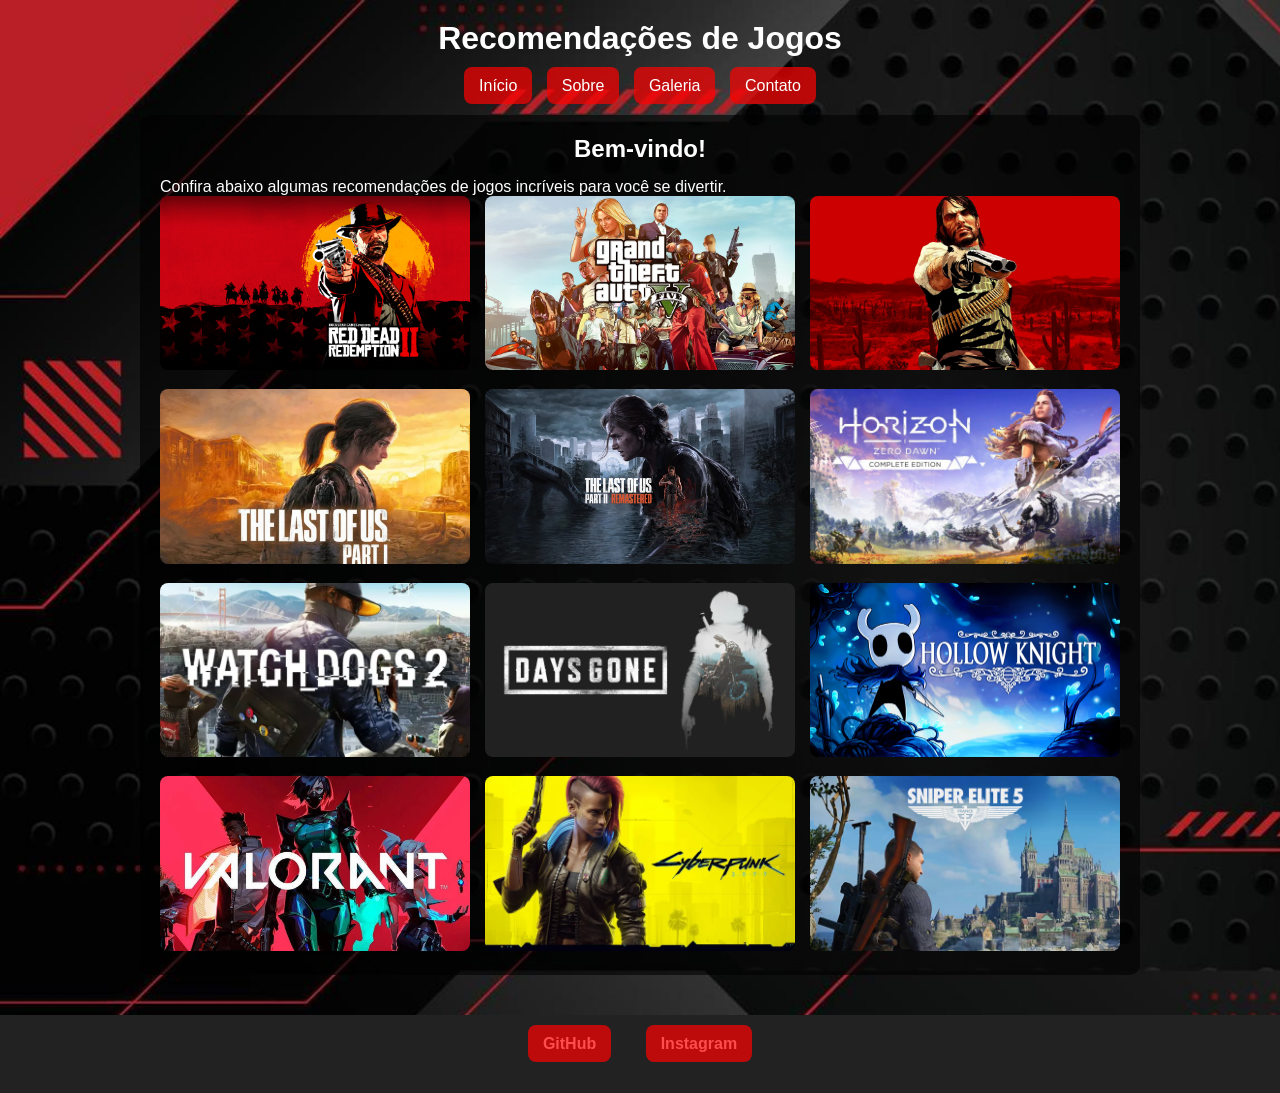
<file: index.html>
<!DOCTYPE html>
<html lang="pt-br">

<head>
    <meta charset="UTF-8">
    <meta name="viewport" content="width=device-width, initial-scale=1.0">
    <meta name="description" content="Site de recomendações de jogos com dicas, imagens e links para Steam.">
    <title>Início - Recomendações de Jogos</title>
    <link rel="stylesheet" href="style.css">
    <link rel="shortcut icon" href="imagens/Icones/computer-game.ico" type="image/x-icon">
</head>

<body>
    <header>
        <h1>Recomendações de Jogos</h1>
    </header>
    <nav>
        <a href="index.html">Início</a>
        <a href="sobre.html">Sobre</a>
        <a href="galeria.html">Galeria</a>
        <a href="contato.html">Contato</a>
    </nav>
    <main>
        <h2>Bem-vindo!</h2>
        <p>Confira abaixo algumas recomendações de jogos incríveis para você se divertir.</p>
        <section class="jogos">
            <a href="https://store.steampowered.com/app/1174180/Red_Dead_Redemption_2/" target="_blank">
                <img src="imagens/Jogos/RDR2.jpg" alt="Capa do jogo Red Dead Redemption 2">
            </a>
            <a href="https://store.steampowered.com/app/271590/Grand_Theft_Auto_V/" target="_blank">
                <img src="imagens/Jogos/GTA5.jpg" alt="Capa do jogo GTA V">
            </a>
            <a href="https://store.steampowered.com/app/2668510/Red_Dead_Redemption/" target="_blank">
                <img src="imagens/Jogos/RDR.jpg" alt="Capa do jogo Red Dead Redemption">
            </a>
            <a href="https://store.steampowered.com/app/1888930/The_Last_of_Us_Part_I/" target="_blank">
                <img src="imagens/Jogos/TLOU.jpg" alt="Capa do jogo The Last of Us Part I">
            </a>
            <a href="https://store.steampowered.com/app/2531310/The_Last_of_Us_Parte_II_Remastered/" target="_blank">
                <img src="imagens/Jogos/TLOU2.jpg" alt="Capa do jogo The Last of Us Part II">
            </a>
            <a href="https://store.steampowered.com/app/1151640/Horizon_Zero_Dawn_Complete_Edition/" target="_blank">
                <img src="imagens/Jogos/HZD.jpg" alt="Capa do jogo Horizon Zero Dawn">
            </a>
            <a href="https://store.steampowered.com/app/447040/Watch_Dogs_2/" target="_blank">
                <img src="imagens/Jogos/WD2.jpg" alt="Capa do jogo Watch Dogs 2">
            </a>
            <a href="https://store.steampowered.com/app/1259420/Days_Gone/" target="_blank">
                <img src="imagens/Jogos/DG.jpg" alt="Capa do jogo Days Gone">
            </a>
            <a href="https://store.steampowered.com/app/367520/Hollow_Knight/" target="_blank">
                <img src="imagens/Jogos/HK.jpg" alt="Capa do jogo Hollow Knight">
            </a>
            <a href="https://playvalorant.com/pt-br/" target="_blank">
                <img src="imagens/Jogos/valorant.jpg" alt="Capa do jogo Valorant">
            </a>
            <a href="https://store.steampowered.com/app/1091500/Cyberpunk_2077/" target="_blank">
                <img src="imagens/Jogos/C2077.jpg" alt="Capa do jogo Cyberpunk 2077">
            </a>
            <a href="https://store.steampowered.com/app/1029690/Sniper_Elite_5/" target="_blank">
                <img src="imagens/Jogos/SE5.jpg" alt="Capa do jogo Sniper Elite 5">
            </a>
        </section>
    </main>
    <button id="topBtn" title="Voltar ao topo">↑</button>

    <script src="script.js"></script>
</body>

<footer>
  <nav class="footer-nav">
    <a href="https://github.com/JoseSSF" target="_blank">GitHub</a>
    <a href="https://www.instagram.com/jose.ssf27/" target="_blank">Instagram</a>
  </nav>
</footer>


</html>
</file>
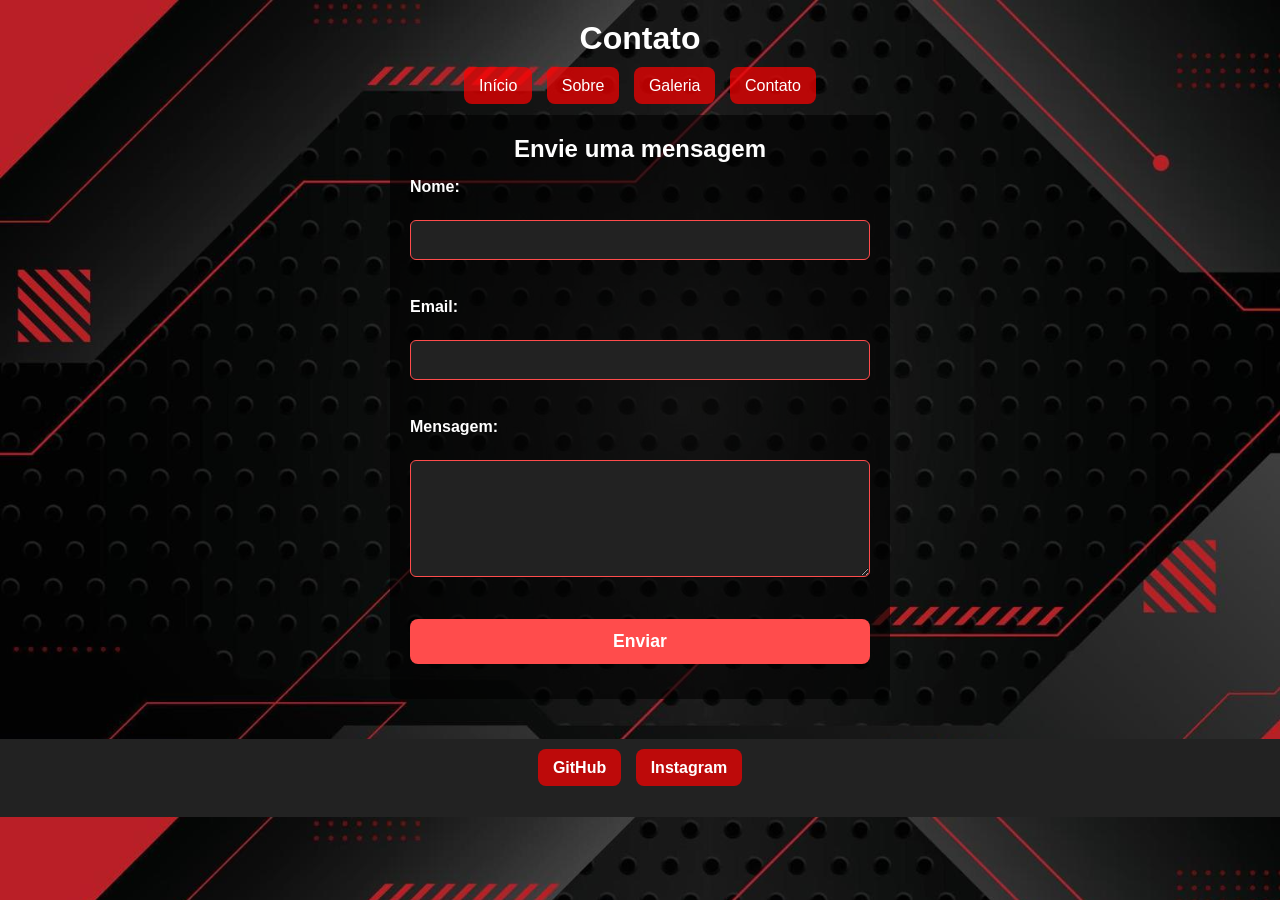
<file: contato.html>
<!DOCTYPE html>
<html lang="pt-br">
<head>
    <meta charset="UTF-8">
    <meta name="viewport" content="width=device-width, initial-scale=1.0">
    <meta name="description" content="Página de contato com formulário para mensagens.">
    <title>Contato - Recomendações de Jogos</title>
    <link rel="stylesheet" href="style.css">
    <link rel="shortcut icon" href="imagens/Icones/computer-game.ico" type="image/x-icon">
</head>
<body class="contato">
    <header>
        <h1>Contato</h1>
    </header>
    <nav>
        <a href="index.html">Início</a>
        <a href="sobre.html">Sobre</a>
        <a href="galeria.html">Galeria</a>
        <a href="contato.html">Contato</a>
    </nav>
    <main>
        <h2>Envie uma mensagem</h2>
        <form id="contactForm">
            <label for="name">Nome:</label><br>
            <input type="text" id="name" name="name" required><br><br>

            <label for="email">Email:</label><br>
            <input type="email" id="email" name="email" required><br><br>

            <label for="message">Mensagem:</label><br>
            <textarea id="message" name="message" rows="5" required></textarea><br><br>

            <button type="submit">Enviar</button>
        </form>
        <p id="feedback"></p>
    </main>
    <button id="topBtn" title="Voltar ao topo">↑</button>

    <script src="script.js"></script>
</body>

<footer>
  <nav class="footer-nav">
    <a href="https://github.com/JoseSSF" target="_blank">GitHub</a>
    <a href="https://www.instagram.com/jose.ssf27/" target="_blank">Instagram</a>
  </nav>
</footer>

</html>
</file>
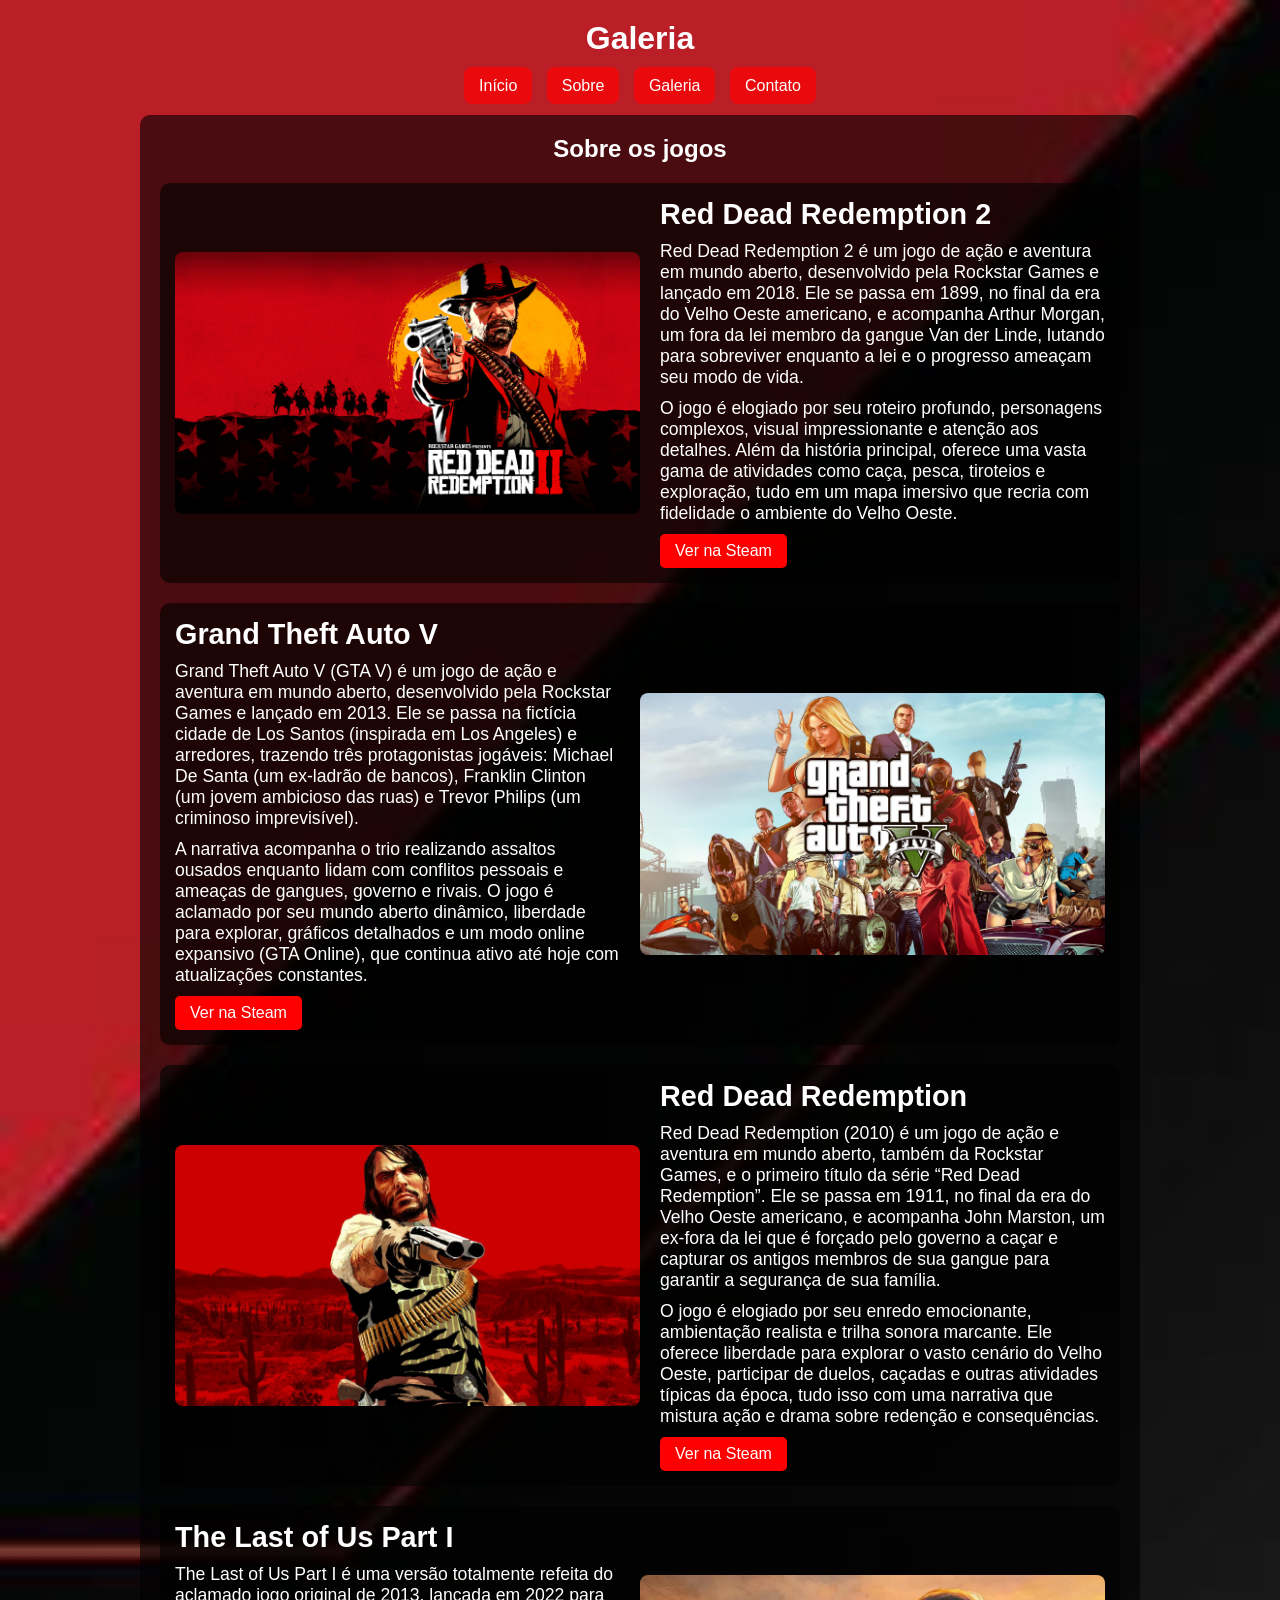
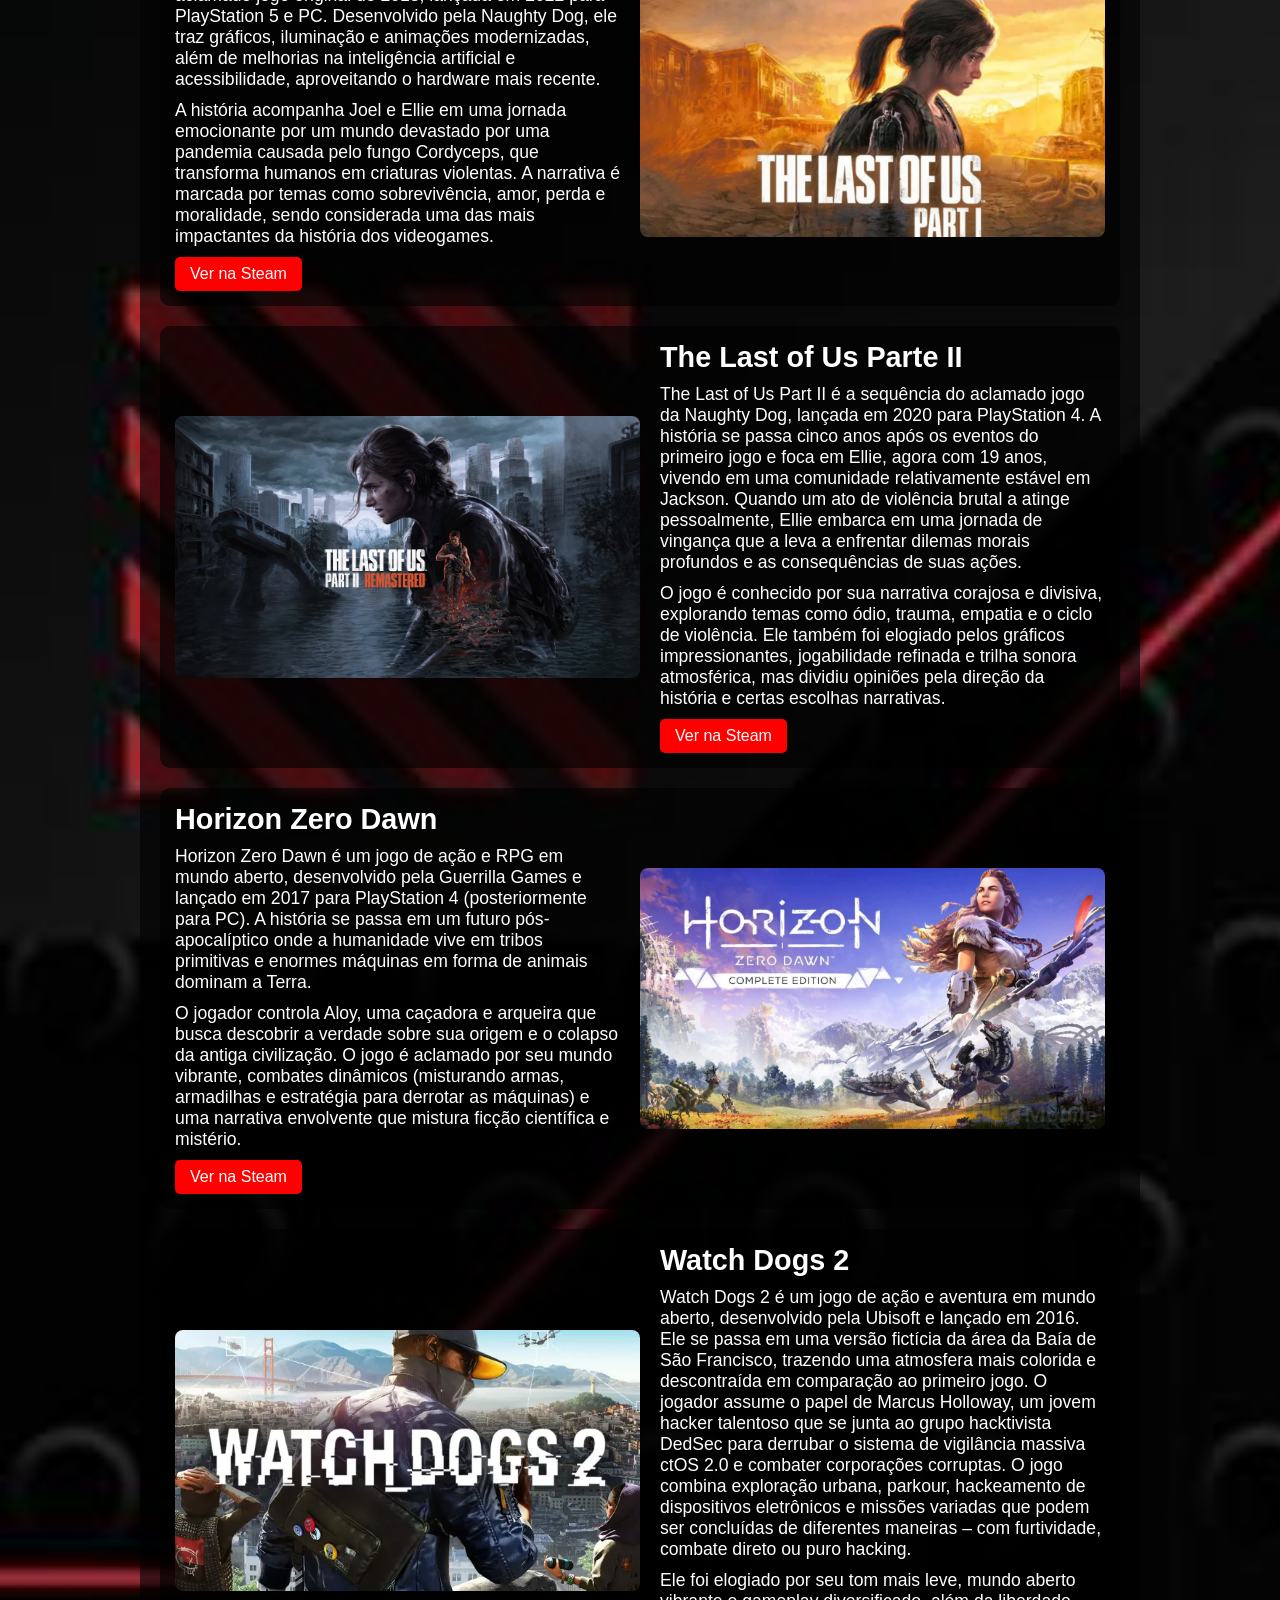
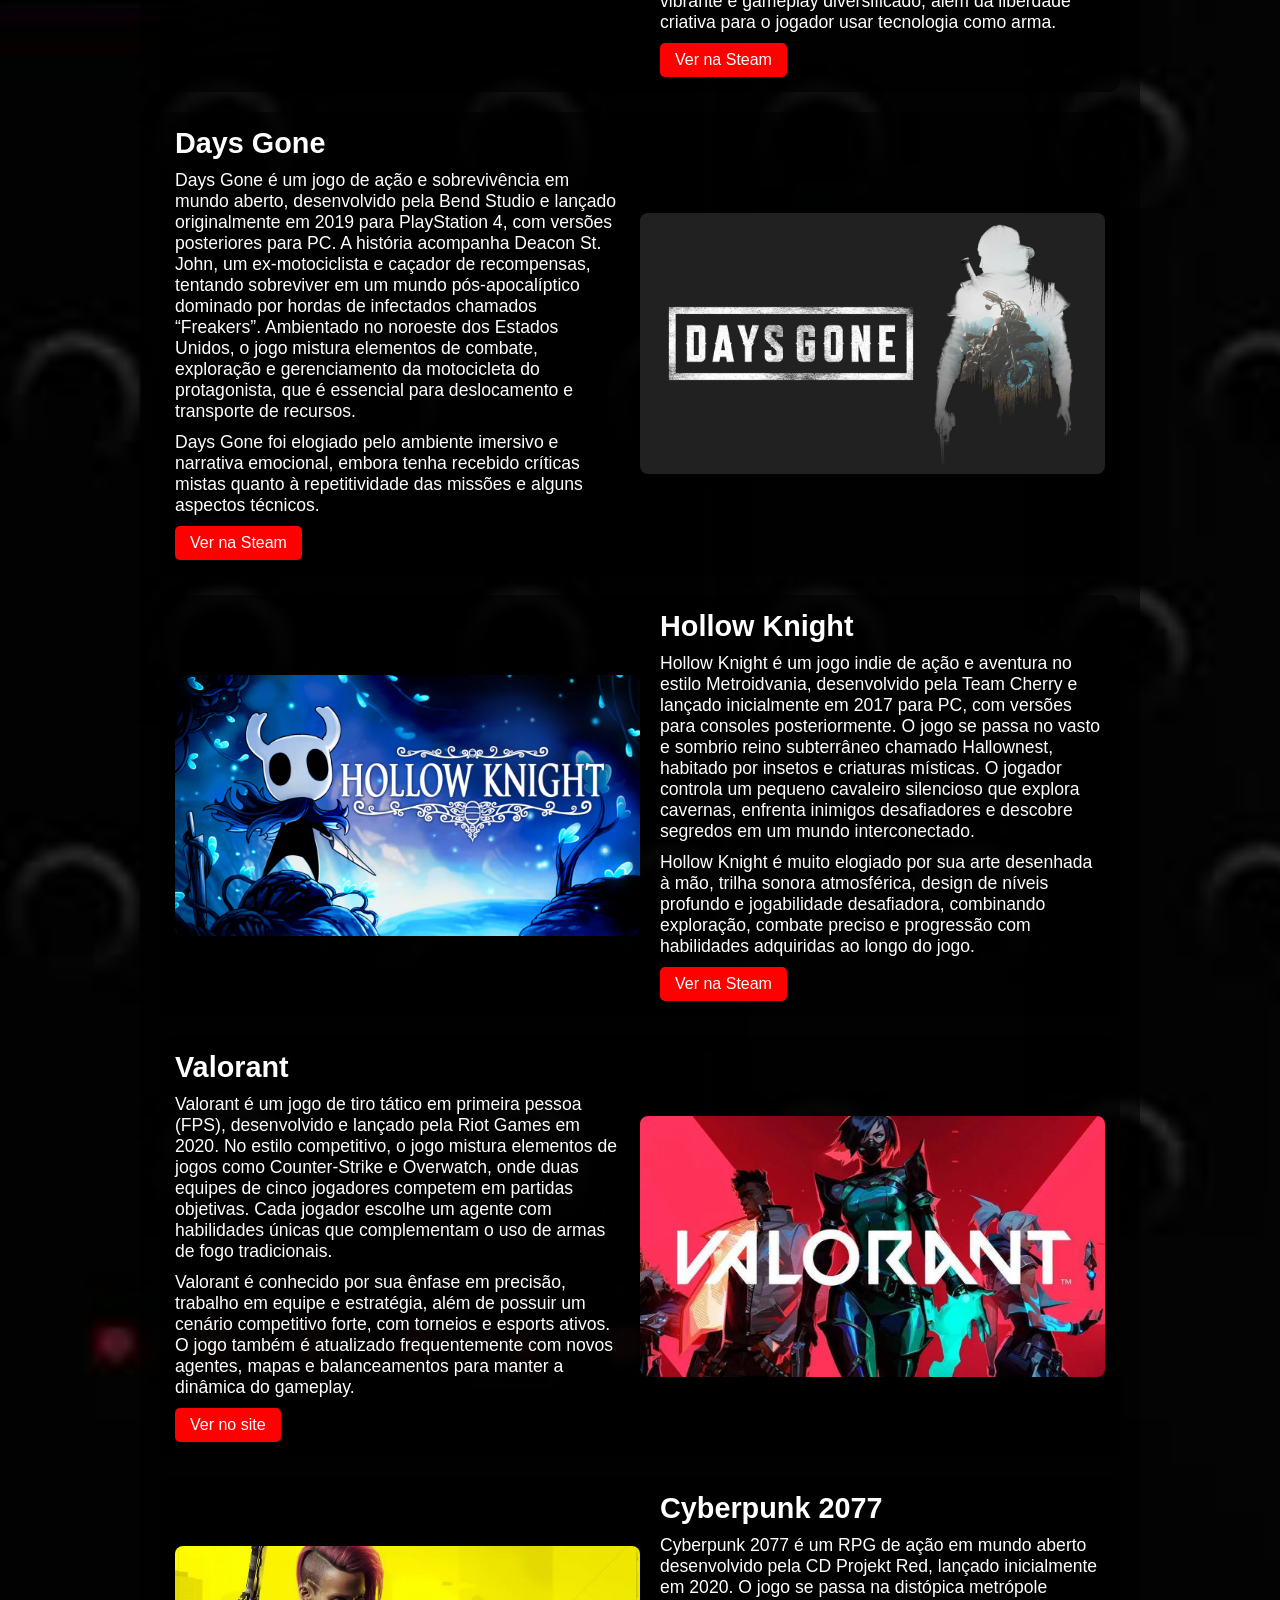
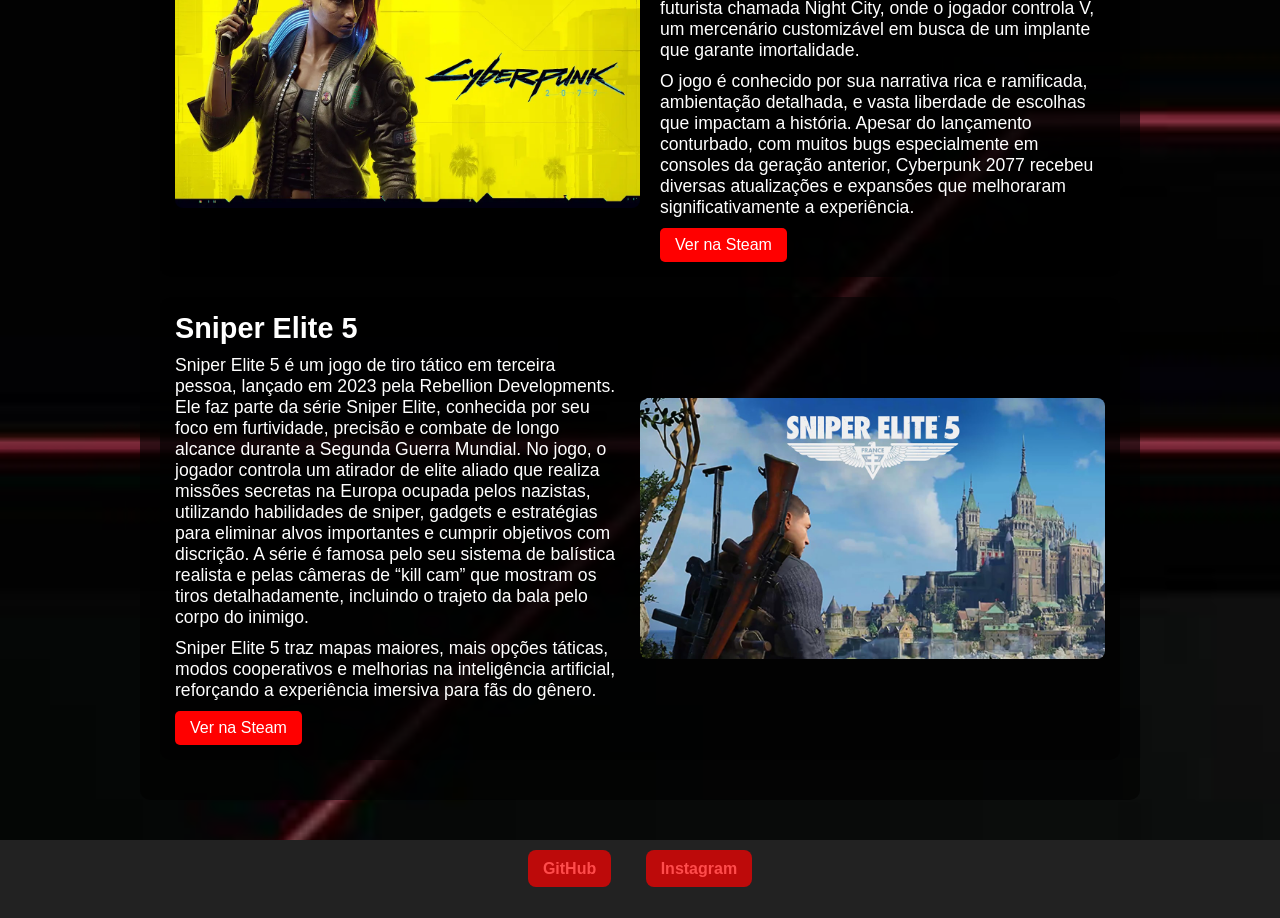
<file: galeria.html>
<!DOCTYPE html>
<html lang="pt-br">

<head>
    <meta charset="UTF-8">
    <meta name="viewport" content="width=device-width, initial-scale=1.0">
    <meta name="description" content="Galeria com mais recomendações de jogos.">
    <title>Galeria - Recomendações de Jogos</title>
    <link rel="stylesheet" href="style.css">
    <link rel="shortcut icon" href="imagens/Icones/computer-game.ico" type="image/x-icon">
</head>

<body>
    <header>
        <h1>Galeria</h1>
    </header>
    <nav>
        <a href="index.html">Início</a>
        <a href="sobre.html">Sobre</a>
        <a href="galeria.html">Galeria</a>
        <a href="contato.html">Contato</a>
    </nav>
    <main>
        <h2>Sobre os jogos</h2>

        <section class="jogo">
            <div class="jogo-conteudo">
                <img src="imagens/Jogos/RDR2.jpg" alt="Capa do jogo Red Dead Redemption 2">
                <div class="descricao">
                    <h3>Red Dead Redemption 2</h3>
                    <p>Red Dead Redemption 2 é um jogo de ação e aventura em mundo aberto, desenvolvido pela Rockstar
                        Games e lançado em 2018. Ele se passa em 1899, no final da era do Velho Oeste americano, e
                        acompanha Arthur Morgan, um fora da lei membro da gangue Van der Linde, lutando para sobreviver
                        enquanto a lei e o progresso ameaçam seu modo de vida.</p>

                    <p>O jogo é elogiado por seu roteiro profundo, personagens complexos, visual impressionante e
                        atenção aos detalhes. Além da história principal, oferece uma vasta gama de atividades como
                        caça, pesca, tiroteios e exploração, tudo em um mapa imersivo que recria com fidelidade o
                        ambiente do Velho Oeste.</p>
                    <a href="https://store.steampowered.com/app/1174180/Red_Dead_Redemption_2/" target="_blank">Ver na
                        Steam</a>
                </div>
            </div>
        </section>

        <section class="jogo reverse">
            <div class="jogo-conteudo">
                <img src="imagens/Jogos/GTA5.jpg" alt="Capa do jogo GTA V">
                <div class="descricao">
                    <h3>Grand Theft Auto V</h3>
                    <p>Grand Theft Auto V (GTA V) é um jogo de ação e aventura em mundo aberto, desenvolvido pela
                        Rockstar Games e lançado em 2013. Ele se passa na fictícia cidade de Los Santos (inspirada em
                        Los Angeles) e arredores, trazendo três protagonistas jogáveis: Michael De Santa (um ex-ladrão
                        de bancos), Franklin Clinton (um jovem ambicioso das ruas) e Trevor Philips (um criminoso
                        imprevisível).</p>

                    <p>A narrativa acompanha o trio realizando assaltos ousados enquanto lidam com conflitos pessoais e
                        ameaças de gangues, governo e rivais. O jogo é aclamado por seu mundo aberto dinâmico, liberdade
                        para explorar, gráficos detalhados e um modo online expansivo (GTA Online), que continua ativo
                        até hoje com atualizações constantes.</p>
                    <a href="https://store.steampowered.com/app/3240220/Grand_Theft_Auto_V_Enhanced/"
                        target="_blank">Ver na
                        Steam</a>
                </div>
            </div>
        </section>

        <section class="jogo">
            <div class="jogo-conteudo">
                <img src="imagens/Jogos/RDR.jpg" alt="Capa do jogo Red Dead Redemption">
                <div class="descricao">
                    <h3>Red Dead Redemption</h3>
                    <p>Red Dead Redemption (2010) é um jogo de ação e aventura em mundo aberto, também da Rockstar
                        Games, e o primeiro título da série “Red Dead Redemption”. Ele se passa em 1911, no final da era
                        do Velho Oeste americano, e acompanha John Marston, um ex-fora da lei que é forçado pelo governo
                        a caçar e capturar os antigos membros de sua gangue para garantir a segurança de sua família.</p>

                    <p>O jogo é elogiado por seu enredo emocionante, ambientação realista e trilha sonora marcante. Ele
                        oferece liberdade para explorar o vasto cenário do Velho Oeste, participar de duelos, caçadas e
                        outras atividades típicas da época, tudo isso com uma narrativa que mistura ação e drama sobre
                        redenção e consequências.</p>
                    <a href="https://store.steampowered.com/app/2668510/Red_Dead_Redemption/" target="_blank">Ver na Steam</a>
                </div>
            </div>
        </section>

        <section class="jogo reverse">
            <div class="jogo-conteudo">
                <img src="imagens/Jogos/TLOU.jpg" alt="Capa do jogo The Last of Us Part I">
                <div class="descricao">
                    <h3>The Last of Us Part I</h3>
                    <p>The Last of Us Part I é uma versão totalmente refeita do aclamado jogo original de 2013, lançada em 2022 para PlayStation 5 e PC. Desenvolvido pela Naughty Dog, ele traz gráficos, iluminação e animações modernizadas, além de melhorias na inteligência artificial e acessibilidade, aproveitando o hardware mais recente.</p>

                    <p>A história acompanha Joel e Ellie em uma jornada emocionante por um mundo devastado por uma pandemia causada pelo fungo Cordyceps, que transforma humanos em criaturas violentas. A narrativa é marcada por temas como sobrevivência, amor, perda e moralidade, sendo considerada uma das mais impactantes da história dos videogames.</p>
                    <a href="https://store.steampowered.com/app/1888930/The_Last_of_Us_Part_I/" target="_blank">Ver na Steam</a>
                </div>
            </div>
        </section>

        <section class="jogo">
            <div class="jogo-conteudo">
                <img src="imagens/Jogos/TLOU2.jpg" alt="Capa do jogo The Last of Us Parte II">
                <div class="descricao">
                    <h3>The Last of Us Parte II</h3>
                    <p>The Last of Us Part II é a sequência do aclamado jogo da Naughty Dog, lançada em 2020 para PlayStation 4. A história se passa cinco anos após os eventos do primeiro jogo e foca em Ellie, agora com 19 anos, vivendo em uma comunidade relativamente estável em Jackson. Quando um ato de violência brutal a atinge pessoalmente, Ellie embarca em uma jornada de vingança que a leva a enfrentar dilemas morais profundos e as consequências de suas ações.</p>

                    <p>O jogo é conhecido por sua narrativa corajosa e divisiva, explorando temas como ódio, trauma, empatia e o ciclo de violência. Ele também foi elogiado pelos gráficos impressionantes, jogabilidade refinada e trilha sonora atmosférica, mas dividiu opiniões pela direção da história e certas escolhas narrativas.</p>
                    <a href="https://store.steampowered.com/app/2531310/The_Last_of_Us_Parte_II_Remastered/" target="_blank">Ver na Steam</a>
                </div>
            </div>
        </section>

        <section class="jogo reverse">
            <div class="jogo-conteudo">
                <img src="imagens/Jogos/HZD.jpg" alt="Capa do jogo Horizon Zero Dawn">
                <div class="descricao">
                    <h3>Horizon Zero Dawn</h3>
                    <p>Horizon Zero Dawn é um jogo de ação e RPG em mundo aberto, desenvolvido pela Guerrilla Games e lançado em 2017 para PlayStation 4 (posteriormente para PC). A história se passa em um futuro pós-apocalíptico onde a humanidade vive em tribos primitivas e enormes máquinas em forma de animais dominam a Terra.</p>

                    <p>O jogador controla Aloy, uma caçadora e arqueira que busca descobrir a verdade sobre sua origem e o colapso da antiga civilização. O jogo é aclamado por seu mundo vibrante, combates dinâmicos (misturando armas, armadilhas e estratégia para derrotar as máquinas) e uma narrativa envolvente que mistura ficção científica e mistério.</p>
                    <a href="https://store.steampowered.com/app/1151640/Horizon_Zero_Dawn_Complete_Edition/" target="_blank">Ver na Steam</a>
                </div>
            </div>
        </section>

        <section class="jogo">
            <div class="jogo-conteudo">
                <img src="imagens/Jogos/WD2.jpg" alt="Capa do jogo Watch Dogs 2">
                <div class="descricao">
                    <h3>Watch Dogs 2</h3>
                    <p>Watch Dogs 2 é um jogo de ação e aventura em mundo aberto, desenvolvido pela Ubisoft e lançado em 2016. Ele se passa em uma versão fictícia da área da Baía de São Francisco, trazendo uma atmosfera mais colorida e descontraída em comparação ao primeiro jogo. O jogador assume o papel de Marcus Holloway, um jovem hacker talentoso que se junta ao grupo hacktivista DedSec para derrubar o sistema de vigilância massiva ctOS 2.0 e combater corporações corruptas. O jogo combina exploração urbana, parkour, hackeamento de dispositivos eletrônicos e missões variadas que podem ser concluídas de diferentes maneiras – com furtividade, combate direto ou puro hacking.</p>

                    <p>Ele foi elogiado por seu tom mais leve, mundo aberto vibrante e gameplay diversificado, além da liberdade criativa para o jogador usar tecnologia como arma.</p>
                    <a href="https://store.steampowered.com/app/447040/Watch_Dogs_2/" target="_blank">Ver na Steam</a>
                </div>
            </div>
        </section>

        <section class="jogo reverse">
            <div class="jogo-conteudo">
                <img src="imagens/Jogos/DG.jpg" alt="Capa do jogo Days Gone">
                <div class="descricao">
                    <h3>Days Gone</h3>
                    <p>Days Gone é um jogo de ação e sobrevivência em mundo aberto, desenvolvido pela Bend Studio e lançado originalmente em 2019 para PlayStation 4, com versões posteriores para PC. A história acompanha Deacon St. John, um ex-motociclista e caçador de recompensas, tentando sobreviver em um mundo pós-apocalíptico dominado por hordas de infectados chamados “Freakers”. Ambientado no noroeste dos Estados Unidos, o jogo mistura elementos de combate, exploração e gerenciamento da motocicleta do protagonista, que é essencial para deslocamento e transporte de recursos.</p>

                    <p>Days Gone foi elogiado pelo ambiente imersivo e narrativa emocional, embora tenha recebido críticas mistas quanto à repetitividade das missões e alguns aspectos técnicos.</p>
                    <a href="https://store.steampowered.com/app/1259420/Days_Gone/" target="_blank">Ver na Steam</a>
                </div>
            </div>
        </section>

        <section class="jogo">
            <div class="jogo-conteudo">
                <img src="imagens/Jogos/HK.jpg" alt="Capa do jogo Hollow Knight">
                <div class="descricao">
                    <h3>Hollow Knight</h3>
                    <p>Hollow Knight é um jogo indie de ação e aventura no estilo Metroidvania, desenvolvido pela Team Cherry e lançado inicialmente em 2017 para PC, com versões para consoles posteriormente. O jogo se passa no vasto e sombrio reino subterrâneo chamado Hallownest, habitado por insetos e criaturas místicas. O jogador controla um pequeno cavaleiro silencioso que explora cavernas, enfrenta inimigos desafiadores e descobre segredos em um mundo interconectado.</p>

                    <p>Hollow Knight é muito elogiado por sua arte desenhada à mão, trilha sonora atmosférica, design de níveis profundo e jogabilidade desafiadora, combinando exploração, combate preciso e progressão com habilidades adquiridas ao longo do jogo.</p>
                    <a href="https://store.steampowered.com/app/367520/Hollow_Knight/" target="_blank">Ver na Steam</a>
                </div>
            </div>
        </section>

        <section class="jogo reverse">
            <div class="jogo-conteudo">
                <img src="imagens/Jogos/valorant.jpg" alt="Capa do jogo Valorant">
                <div class="descricao">
                    <h3>Valorant</h3>
                    <p>Valorant é um jogo de tiro tático em primeira pessoa (FPS), desenvolvido e lançado pela Riot Games em 2020. No estilo competitivo, o jogo mistura elementos de jogos como Counter-Strike e Overwatch, onde duas equipes de cinco jogadores competem em partidas objetivas. Cada jogador escolhe um agente com habilidades únicas que complementam o uso de armas de fogo tradicionais.</p>

                    <p>Valorant é conhecido por sua ênfase em precisão, trabalho em equipe e estratégia, além de possuir um cenário competitivo forte, com torneios e esports ativos. O jogo também é atualizado frequentemente com novos agentes, mapas e balanceamentos para manter a dinâmica do gameplay.</p>
                    <a href="https://playvalorant.com/pt-br/" target="_blank">Ver no site</a>
                </div>
            </div>
        </section>

        <section class="jogo">
            <div class="jogo-conteudo">
                <img src="imagens/Jogos/C2077.jpg" alt="Capa do jogo Cyberpunk 2077">
                <div class="descricao">
                    <h3>Cyberpunk 2077</h3>
                    <p>Cyberpunk 2077 é um RPG de ação em mundo aberto desenvolvido pela CD Projekt Red, lançado inicialmente em 2020. O jogo se passa na distópica metrópole futurista chamada Night City, onde o jogador controla V, um mercenário customizável em busca de um implante que garante imortalidade.</p>

                    <p>O jogo é conhecido por sua narrativa rica e ramificada, ambientação detalhada, e vasta liberdade de escolhas que impactam a história. Apesar do lançamento conturbado, com muitos bugs especialmente em consoles da geração anterior, Cyberpunk 2077 recebeu diversas atualizações e expansões que melhoraram significativamente a experiência.</p>
                    <a href="https://store.steampowered.com/app/1091500/Cyberpunk_2077/" target="_blank">Ver na Steam</a>
                </div>
            </div>
        </section>

        <section class="jogo reverse">
            <div class="jogo-conteudo">
                <img src="imagens/Jogos/SE5.jpg" alt="Capa do jogo Sniper Elite 5">
                <div class="descricao">
                    <h3>Sniper Elite 5</h3>
                    <p>Sniper Elite 5 é um jogo de tiro tático em terceira pessoa, lançado em 2023 pela Rebellion Developments. Ele faz parte da série Sniper Elite, conhecida por seu foco em furtividade, precisão e combate de longo alcance durante a Segunda Guerra Mundial. No jogo, o jogador controla um atirador de elite aliado que realiza missões secretas na Europa ocupada pelos nazistas, utilizando habilidades de sniper, gadgets e estratégias para eliminar alvos importantes e cumprir objetivos com discrição. A série é famosa pelo seu sistema de balística realista e pelas câmeras de “kill cam” que mostram os tiros detalhadamente, incluindo o trajeto da bala pelo corpo do inimigo.</p>

                    <p>Sniper Elite 5 traz mapas maiores, mais opções táticas, modos cooperativos e melhorias na inteligência artificial, reforçando a experiência imersiva para fãs do gênero.</p>
                    <a href="https://store.steampowered.com/app/1029690/Sniper_Elite_5/" target="_blank">Ver na Steam</a>
                </div>
            </div>
        </section>


    </main>
    <button id="topBtn" title="Voltar ao topo">↑</button>

    <script src="script.js"></script>
</body>

<footer>
  <nav class="footer-nav">
    <a href="https://github.com/JoseSSF" target="_blank">GitHub</a>
    <a href="https://www.instagram.com/jose.ssf27/" target="_blank">Instagram</a>
  </nav>
</footer>


</html>
</file>
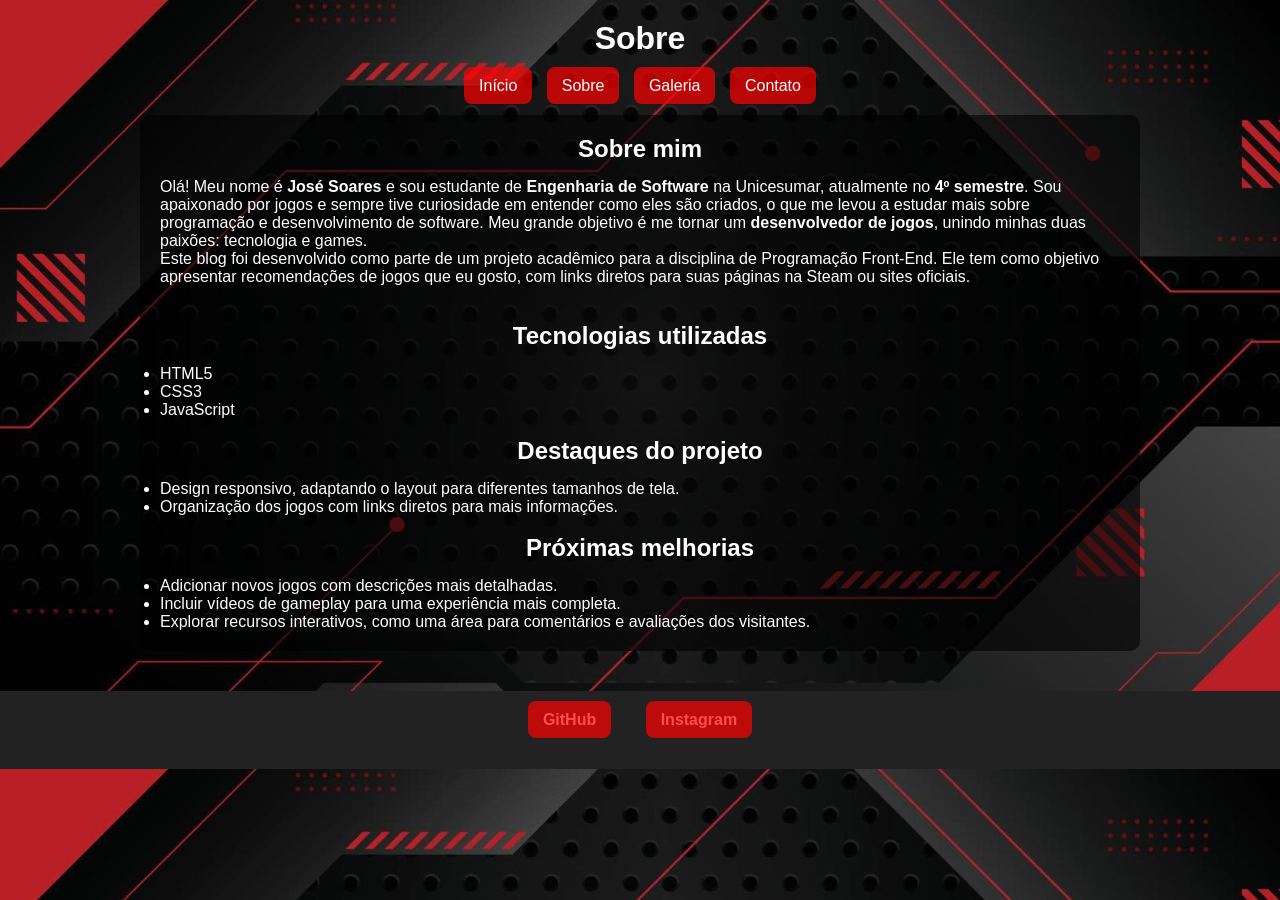
<file: sobre.html>
<!DOCTYPE html>
<html lang="pt-br">

<head>
    <meta charset="UTF-8">
    <meta name="viewport" content="width=device-width, initial-scale=1.0">
    <meta name="description" content="Sobre o site Recomendações de Jogos e o desenvolvedor.">
    <title>Sobre - Recomendações de Jogos</title>
    <link rel="stylesheet" href="style.css">
    <link rel="shortcut icon" href="imagens/Icones/computer-game.ico" type="image/x-icon">
</head>

<body>
    <header>
        <h1>Sobre</h1>
    </header>
    <nav>
        <a href="index.html">Início</a>
        <a href="sobre.html">Sobre</a>
        <a href="galeria.html">Galeria</a>
        <a href="contato.html">Contato</a>
    </nav>
    <main>
        <h2>Sobre mim</h2>
        <p>Olá! Meu nome é <strong>José Soares</strong> e sou estudante de <strong>Engenharia de Software</strong> na
            Unicesumar, atualmente no <strong>4º semestre</strong>. Sou apaixonado por jogos e sempre tive curiosidade
            em entender como eles são criados, o que me levou a estudar mais sobre programação e desenvolvimento de
            software. Meu grande objetivo é me tornar um <strong>desenvolvedor de jogos</strong>, unindo minhas duas
            paixões: tecnologia e games.</p>

        <p>Este blog foi desenvolvido como parte de um projeto acadêmico para a disciplina de Programação Front-End. Ele
            tem como objetivo apresentar recomendações de jogos que eu gosto, com links diretos para suas páginas na
            Steam ou sites oficiais.</p>
            <br><br>
        <h2>Tecnologias utilizadas</h2>
        <ul>
            <li>HTML5</li>
            <li>CSS3</li>
            <li>JavaScript</li>
        </ul>
<br>
        <h2>Destaques do projeto</h2>
        <ul>
            <li>Design responsivo, adaptando o layout para diferentes tamanhos de tela.</li>
            <li>Organização dos jogos com links diretos para mais informações.</li>
        </ul>
<br>
        <h2>Próximas melhorias</h2>
        <ul>
            <li>Adicionar novos jogos com descrições mais detalhadas.</li>
            <li>Incluir vídeos de gameplay para uma experiência mais completa.</li>
            <li>Explorar recursos interativos, como uma área para comentários e avaliações dos visitantes.</li>
        </ul>
    </main>
    <button id="topBtn" title="Voltar ao topo">↑</button>

    <script src="script.js"></script>
</body>

<footer>
  <nav class="footer-nav">
    <a href="https://github.com/JoseSSF" target="_blank">GitHub</a>
    <a href="https://www.instagram.com/jose.ssf27/" target="_blank">Instagram</a>
  </nav>
</footer>


</html>
</file>
<file: style.css>
* {
    margin: 0;
    padding: 0;
    box-sizing: border-box;
}

body {
    background-image: url(imagens/Wallpapers/Wallpaper-main.jpg);
    background-size: cover;
    font-family: Arial, sans-serif;
}

header {
    text-align: center;
    margin: 20px;
}

header h1 {
    color: white;
}

nav {
    text-align: center;
    margin-bottom: 20px;
}

nav a {
    padding: 10px 15px;
    color: white;
    background-color: rgba(255, 0, 0, 0.7);
    text-decoration: none;
    border-radius: 8px;
    margin: 0 5px;
    transition: all 0.3s ease;
}

nav a:hover {
    background-color: rgba(128, 0, 0, 0.9);
    color: #fff;
}

main {
    background-color: rgba(0, 0, 0, 0.6);
    min-width: 300px;
    max-width: 1000px;
    margin: auto;
    padding: 20px;
    border-radius: 10px;
    color: white;
}

main h2 {
    text-align: center;
    margin-bottom: 15px;
}

section.jogos {
    display: flex;
    flex-wrap: wrap;
    justify-content: center;
    gap: 15px;
}

section.jogos a {
    flex: 1 1 calc(33.33% - 30px);
    text-decoration: none;
    transition: transform 0.3s ease;
}

section.jogos a:hover {
    transform: scale(1.05);
}

section.jogos img {
    width: 100%;
    border-radius: 8px;
}

#topBtn {
    display: none;
    position: fixed;
    bottom: 20px;
    right: 20px;
    background-color: red;
    color: white;
    border: none;
    border-radius: 50%;
    font-size: 20px;
    padding: 10px 15px;
    cursor: pointer;
    box-shadow: 0 4px 6px rgba(0,0,0,0.3);
    z-index: 999;
}
#topBtn:hover {
    background-color: darkred;
}


@media (max-width: 900px) {
    section.jogos a {
        flex: 1 1 calc(50% - 30px); 
    }
}

@media (max-width: 600px) {
    nav a {
        display: block;
        margin: 10px auto;
        width: 80%;
    }
    section.jogos a {
        flex: 1 1 100%; 
    }
}


/* Estilo para seções de jogos (galeria.html) */
.jogo {
    margin: 20px auto;
    max-width: 1000px;
}

.jogo-conteudo {
    display: flex;
    align-items: center;
    gap: 20px;
    background-color: rgba(0, 0, 0, 0.6);
    border-radius: 10px;
    overflow: hidden;
    padding: 15px;
}

.jogo img {
    width: 50%;
    border-radius: 8px;
}

.jogo .descricao {
    width: 50%;
    color: white;
}

.jogo .descricao h3 {
    font-size: 1.8em;
    margin-bottom: 10px;
}

.jogo .descricao p {
    font-size: 1.1em;
    margin-bottom: 10px;
}

.jogo .descricao a {
    display: inline-block;
    padding: 8px 15px;
    background-color: red;
    color: white;
    text-decoration: none;
    border-radius: 5px;
}

.jogo .descricao a:hover {
    background-color: darkred;
}

.jogo.reverse .jogo-conteudo {
    flex-direction: row-reverse;
}

@media (max-width: 768px) {
    .jogo-conteudo {
        flex-direction: column;
    }
    .jogo img,
    .jogo .descricao {
        width: 100%;
    }
}

.contato header {
    text-align: center;
    margin: 20px;
}

.contato header h1 {
    color: white;
}

.contato nav {
    text-align: center;
    margin-bottom: 20px;
}

.contato nav a {
    padding: 10px 15px;
    color: white;
    background-color: rgba(255, 0, 0, 0.7);
    text-decoration: none;
    border-radius: 8px;
    margin: 0 5px;
    transition: all 0.3s ease;
}

.contato nav a:hover {
    background-color: rgba(128, 0, 0, 0.9);
    color: #fff;
}

.contato main {
    background-color: rgba(0, 0, 0, 0.6);
    min-width: 300px;
    max-width: 500px;
    margin: auto;
    padding: 20px;
    border-radius: 10px;
    color: white;
    font-family: Arial, sans-serif;
}

.contato main h2 {
    text-align: center;
    margin-bottom: 15px;
}

.contato form label {
    display: block;
    margin-bottom: 6px;
    font-weight: 600;
}

.contato form input[type="text"],
.contato form input[type="email"],
.contato form textarea {
    width: 100%;
    padding: 10px 12px;
    margin-bottom: 20px;
    border: 1px solid #ff4c4c;
    border-radius: 6px;
    background-color: #222;
    color: #eee;
    font-size: 1rem;
    transition: border-color 0.3s ease;
}

.contato form input[type="text"]:focus,
.contato form input[type="email"]:focus,
.contato form textarea:focus {
    outline: none;
    border-color: #ff7a7a;
}

.contato form button[type="submit"] {
    width: 100%;
    padding: 12px;
    background-color: #ff4c4c;
    color: white;
    border: none;
    border-radius: 8px;
    font-size: 1.1rem;
    cursor: pointer;
    font-weight: bold;
    transition: background-color 0.3s ease;
}

.contato form button[type="submit"]:hover {
    background-color: #cc3b3b;
}

.contato #feedback {
    margin-top: 15px;
    font-weight: 600;
    text-align: center;
}

.contato #topBtn {
    position: fixed;
    bottom: 20px;
    right: 20px;
    background-color: #ff4c4c;
    color: white;
    border: none;
    border-radius: 50%;
    font-size: 24px;
    padding: 10px 15px;
    cursor: pointer;
    display: none;
    box-shadow: 0 4px 8px rgba(255, 76, 76, 0.5);
    transition: background-color 0.3s ease;
    z-index: 999;
}

.contato #topBtn:hover {
    background-color: #cc3b3b;
}

@media (max-width: 600px) {
    .contato nav a {
        display: block;
        margin: 8px 0;
    }

    .contato main {
        max-width: 100%;
        padding: 20px;
    }
}

#topBtn {
  position: fixed;
  bottom: 20px;
  right: 20px;
  display: none;
  background-color: #ff4c4c;
  color: white;
  border: none;
  border-radius: 50%;
  font-size: 24px;
  padding: 10px 15px;
  cursor: pointer;
  box-shadow: 0 4px 8px rgba(255, 76, 76, 0.5);
  z-index: 1000;
  transition: background-color 0.3s ease;
}

#topBtn:hover {
  background-color: #cc3b3b;
}


footer {
  background-color: #222;
  padding: 20px 0;
  text-align: center;
  margin-top: 40px;
}

.footer-nav a {
  color: #ff4c4c;
  text-decoration: none;
  font-weight: bold;
  margin: 0 15px;
  transition: color 0.3s ease;
}

.footer-nav a:hover {
  color: #ff7a7a;
}

/* Responsivo: empilhar links no mobile */
@media (max-width: 600px) {
  .footer-nav {
    display: flex;
    flex-direction: column;
    gap: 10px;
    align-items: center;
  }
  .footer-nav a {
    margin: 0;
  }
}
</file>
